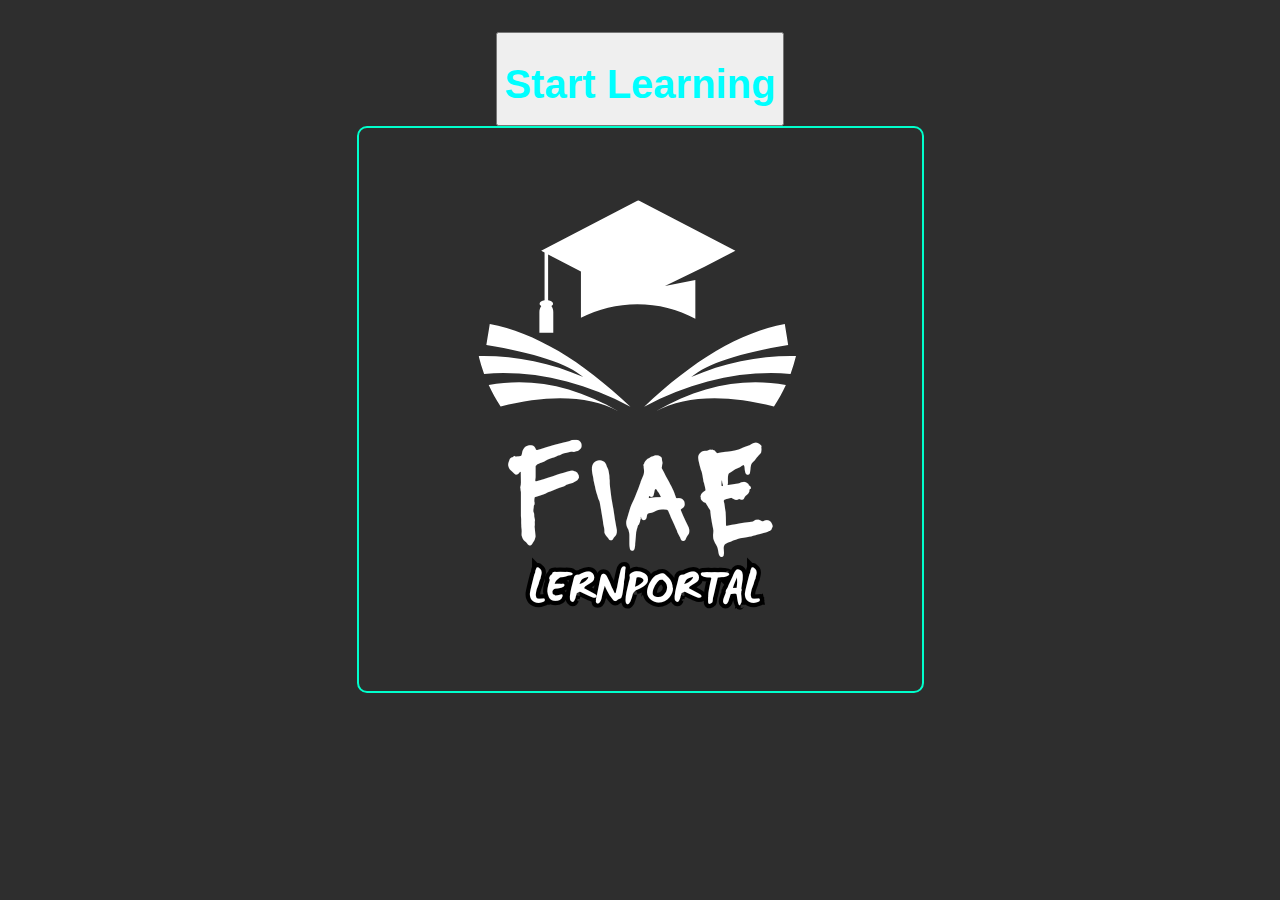
<file: index.html>
<!DOCTYPE html>
<html lang="de">
<head>
    <meta charset="UTF-8">
    <title>LearnFIAE – Start</title>
    <link rel="stylesheet" href="style.css">
</head>
<body>
   
    <button onclick="window.location.href='lernmodul.html'"><h1>Start Learning</h1></button>
    <!-- Bild-Einbindung -->
    <section>
        <a href="lernmodul.html">
            <img src="df.png" alt="Lernmodul Grafik" style="max-width: 100%; height: auto; border: 2px solid #00ffcc; border-radius: 10px;">
        </a>
    </section>




    <script src="script.js"></script>
</body>
</html>
</file>
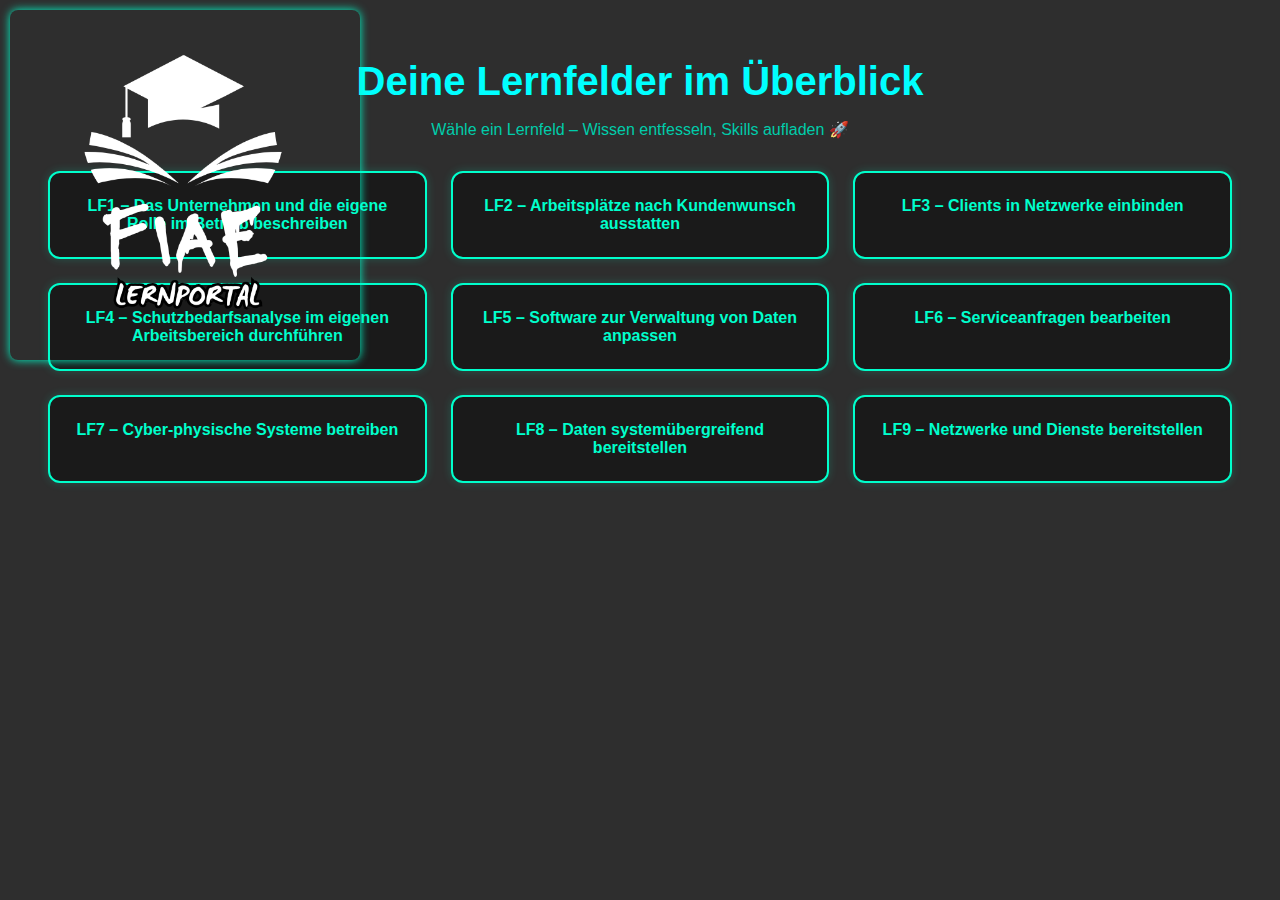
<file: lernmodul.html>
<!DOCTYPE html>
<html lang="de">
<head>
    <meta charset="UTF-8">
    <title>LearnFIAE – Lernfelder</title>
    <link rel="stylesheet" href="style.css">
</head>
<body>
    <!-- Logo oben links -->
    <a href="index.html">
        <img src="df.png" alt="Logo" class="logo">
    </a>

    <h1>Deine Lernfelder im Überblick</h1>
    <p>Wähle ein Lernfeld – Wissen entfesseln, Skills aufladen 🚀</p>

    <div class="grid-container">
        <a href="lf1.html" class="module-card">LF1 – Das Unternehmen und die eigene Rolle im Betrieb beschreiben</a>
        <a href="lf2.html" class="module-card">LF2 – Arbeitsplätze nach Kundenwunsch ausstatten</a>
        <a href="lf3.html" class="module-card">LF3 – Clients in Netzwerke einbinden</a>
        <a href="lf4.html" class="module-card">LF4 – Schutzbedarfsanalyse im eigenen Arbeitsbereich durchführen</a>
        <a href="lf5.html" class="module-card">LF5 – Software zur Verwaltung von Daten anpassen</a>
        <a href="lf6.html" class="module-card">LF6 – Serviceanfragen bearbeiten</a>
        <a href="lf7.html" class="module-card">LF7 – Cyber-physische Systeme betreiben</a>
        <a href="lf8.html" class="module-card">LF8 – Daten systemübergreifend bereitstellen</a>
        <a href="lf9.html" class="module-card">LF9 – Netzwerke und Dienste bereitstellen</a>
    </div>
</body>
</html>
</file>
<file: style.css>
body {
    font-family: 'Segoe UI', sans-serif;
    background-color: #2e2e2e;
    color: #00ccaa;
    text-align: center;
    margin: 0;
    padding: 2rem;
}

.logo {
    position: fixed;
    top: 10px;
    left: 10px;
    width: 350px;
    height: auto;
    z-index: 1000;
    border-radius: 8px;
    box-shadow: 0 0 10px #00ffcc;
    transition: transform 0.3s ease;
}
.logo:hover {
    transform: scale(1.1);
}

h1 {
    font-size: 2.5rem;
    margin-bottom: 1rem;
    color: #00ffff;
}

.grid-container {
    display: grid;
    grid-template-columns: repeat(3, 1fr);
    gap: 1.5rem;
    margin-top: 2rem;
    padding: 0 1rem;
}

.module-card {
    background-color: #1a1a1a;
    border: 2px solid #00ffcc;
    border-radius: 12px;
    padding: 1.5rem;
    cursor: pointer;
    transition: all 0.3s ease;
    font-weight: bold;
    text-decoration: none;
    color: #00ffcc;
    box-shadow: 0 0 10px rgba(0, 255, 204, 0.2);
}
.module-card:hover {
    background-color: #00ffcc;
    color: #0e0e0e;
    transform: translateY(-5px);
    box-shadow: 0 0 15px rgba(0, 255, 204, 0.5);
}

@media (max-width: 900px) {
    .grid-container {
        grid-template-columns: repeat(1, 1fr);
    }
}
</file>
